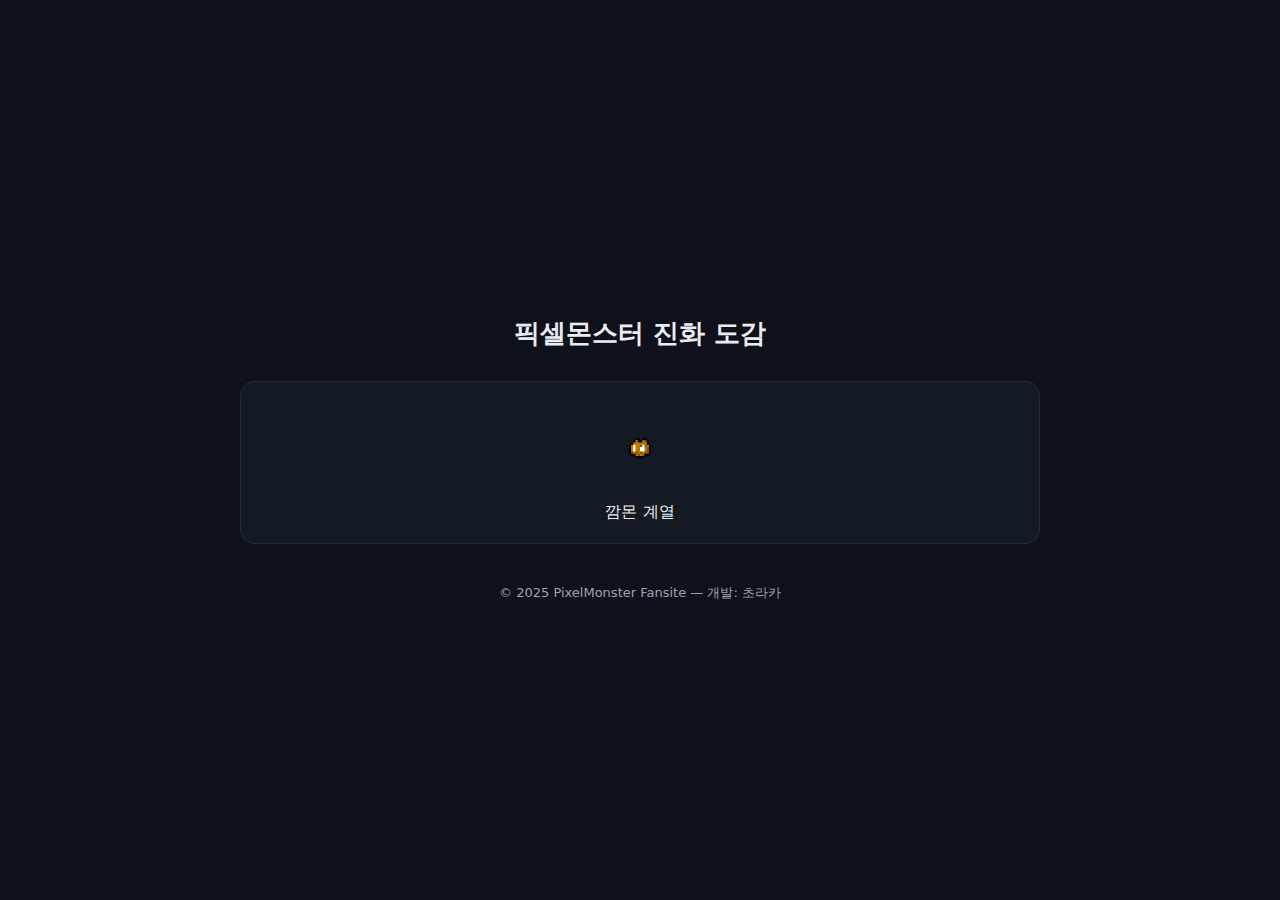
<file: index.html>
<!DOCTYPE html>
<html lang="ko">
<head>
  <meta charset="UTF-8" />
  <meta name="viewport" content="width=device-width, initial-scale=1.0" />
  <title>픽셀몬스터 도감</title>
  <style>
    :root {
      --bg: #0e1119;
      --card: #141a23;
      --border: #1f2a3a;
      --accent: #6ea8fe;
      --text: #e9ecf2;
      --muted: #9aa4ad;
    }
    body {
      background: var(--bg);
      color: var(--text);
      font-family: system-ui, -apple-system, Segoe UI, Roboto, "Noto Sans KR", sans-serif;
      margin: 0;
      display: flex;
      flex-direction: column;
      min-height: 100vh;
      align-items: center;
      justify-content: center;
      text-align: center;
    }
    h1 {
      font-size: 26px;
      margin-bottom: 30px;
    }
    .grid {
      display: grid;
      grid-template-columns: repeat(auto-fit, minmax(160px, 1fr));
      gap: 18px;
      width: min(800px, 90%);
    }
    .card {
      background: var(--card);
      border: 1px solid var(--border);
      border-radius: 14px;
      padding: 20px;
      transition: 0.25s;
      cursor: pointer;
      text-decoration: none;
      color: var(--text);
      display: flex;
      flex-direction: column;
      align-items: center;
    }
    .card:hover {
      border-color: var(--accent);
      box-shadow: 0 4px 20px rgba(0,0,0,.35);
      transform: translateY(-3px);
    }
    .card img {
      width: 90px;
      height: 90px;
      object-fit: contain;
      margin-bottom: 10px;
    }
    footer {
      margin-top: 40px;
      color: var(--muted);
      font-size: 13px;
    }
  </style>
</head>
<body>
  <h1>픽셀몬스터 진화 도감</h1>
  <div class="grid">
    <a href="ggammon.html" class="card">
      <img src="images/monsters/ggammon/ggammon.png" alt="깜몬">
      <span>깜몬 계열</span>
    </a>
  </div>

  <footer>
    © 2025 PixelMonster Fansite — 개발: 초라카
  </footer>
</body>
</html>
</file>
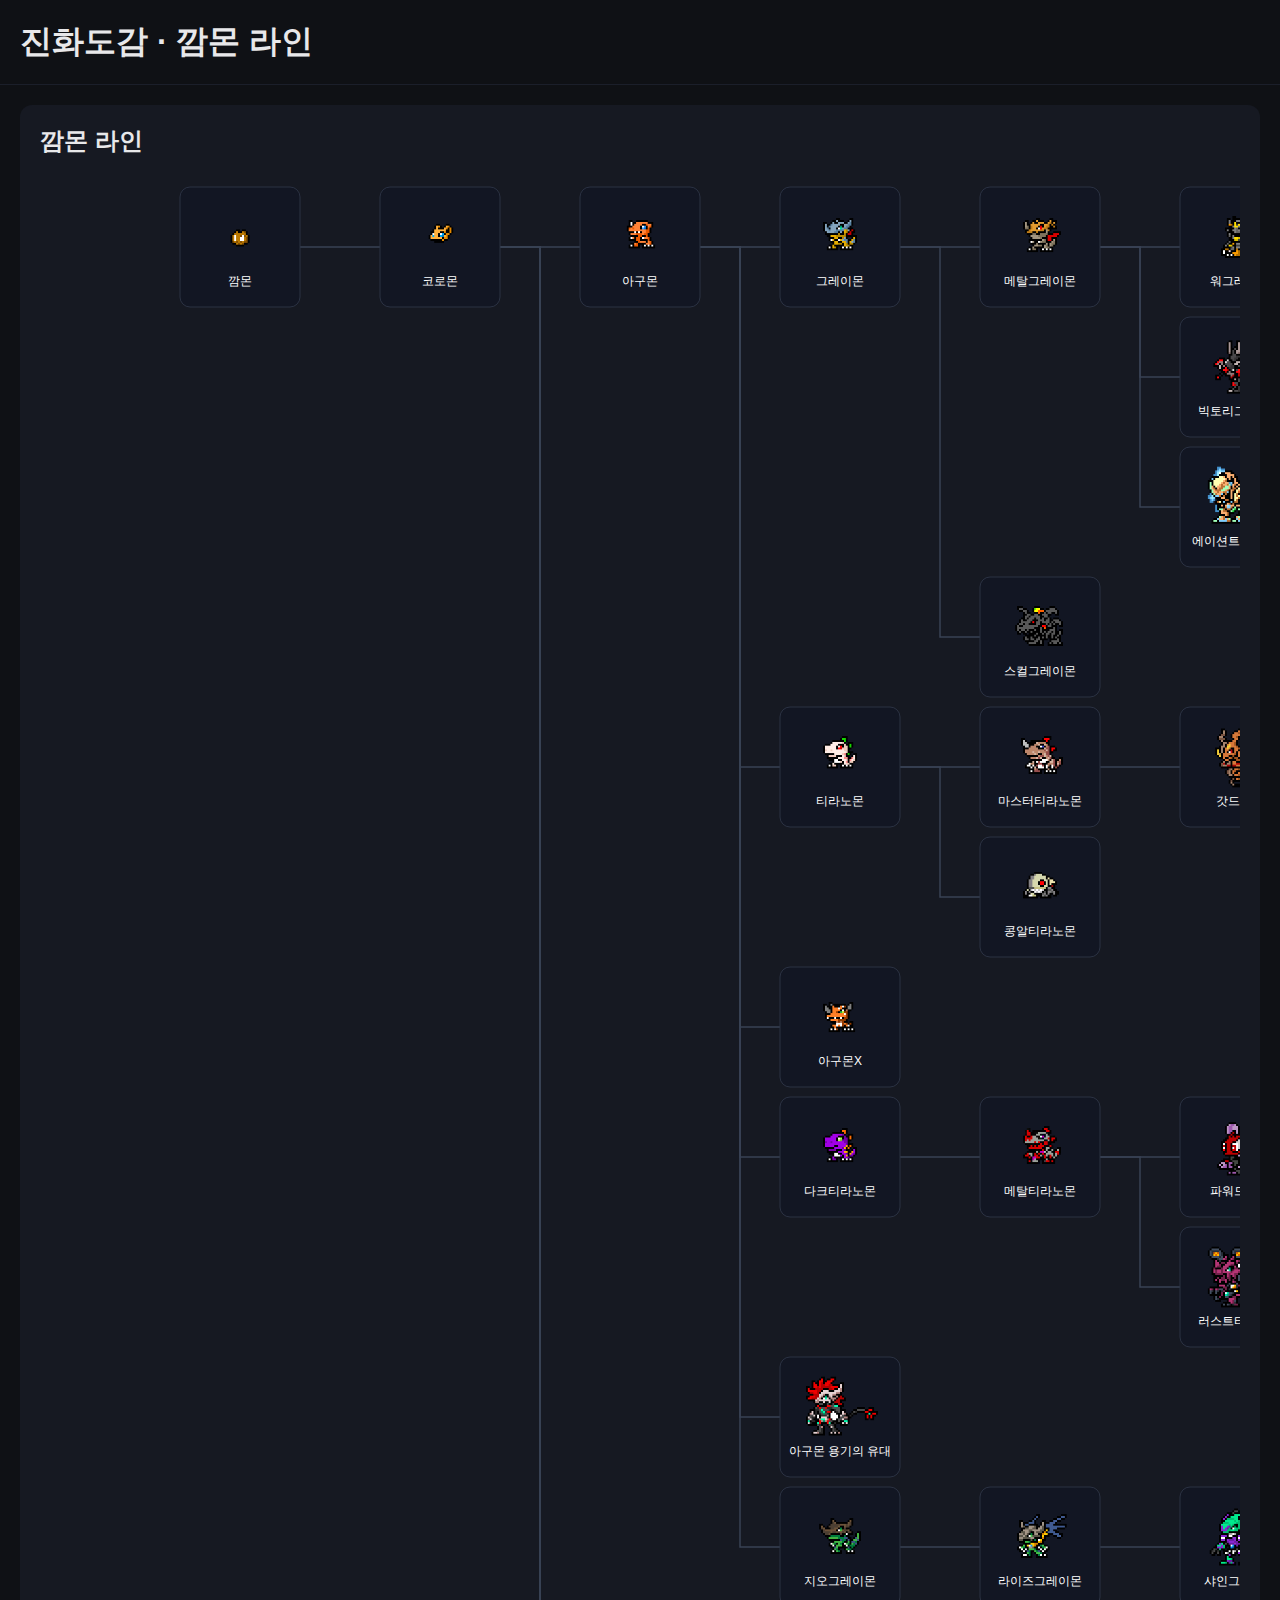
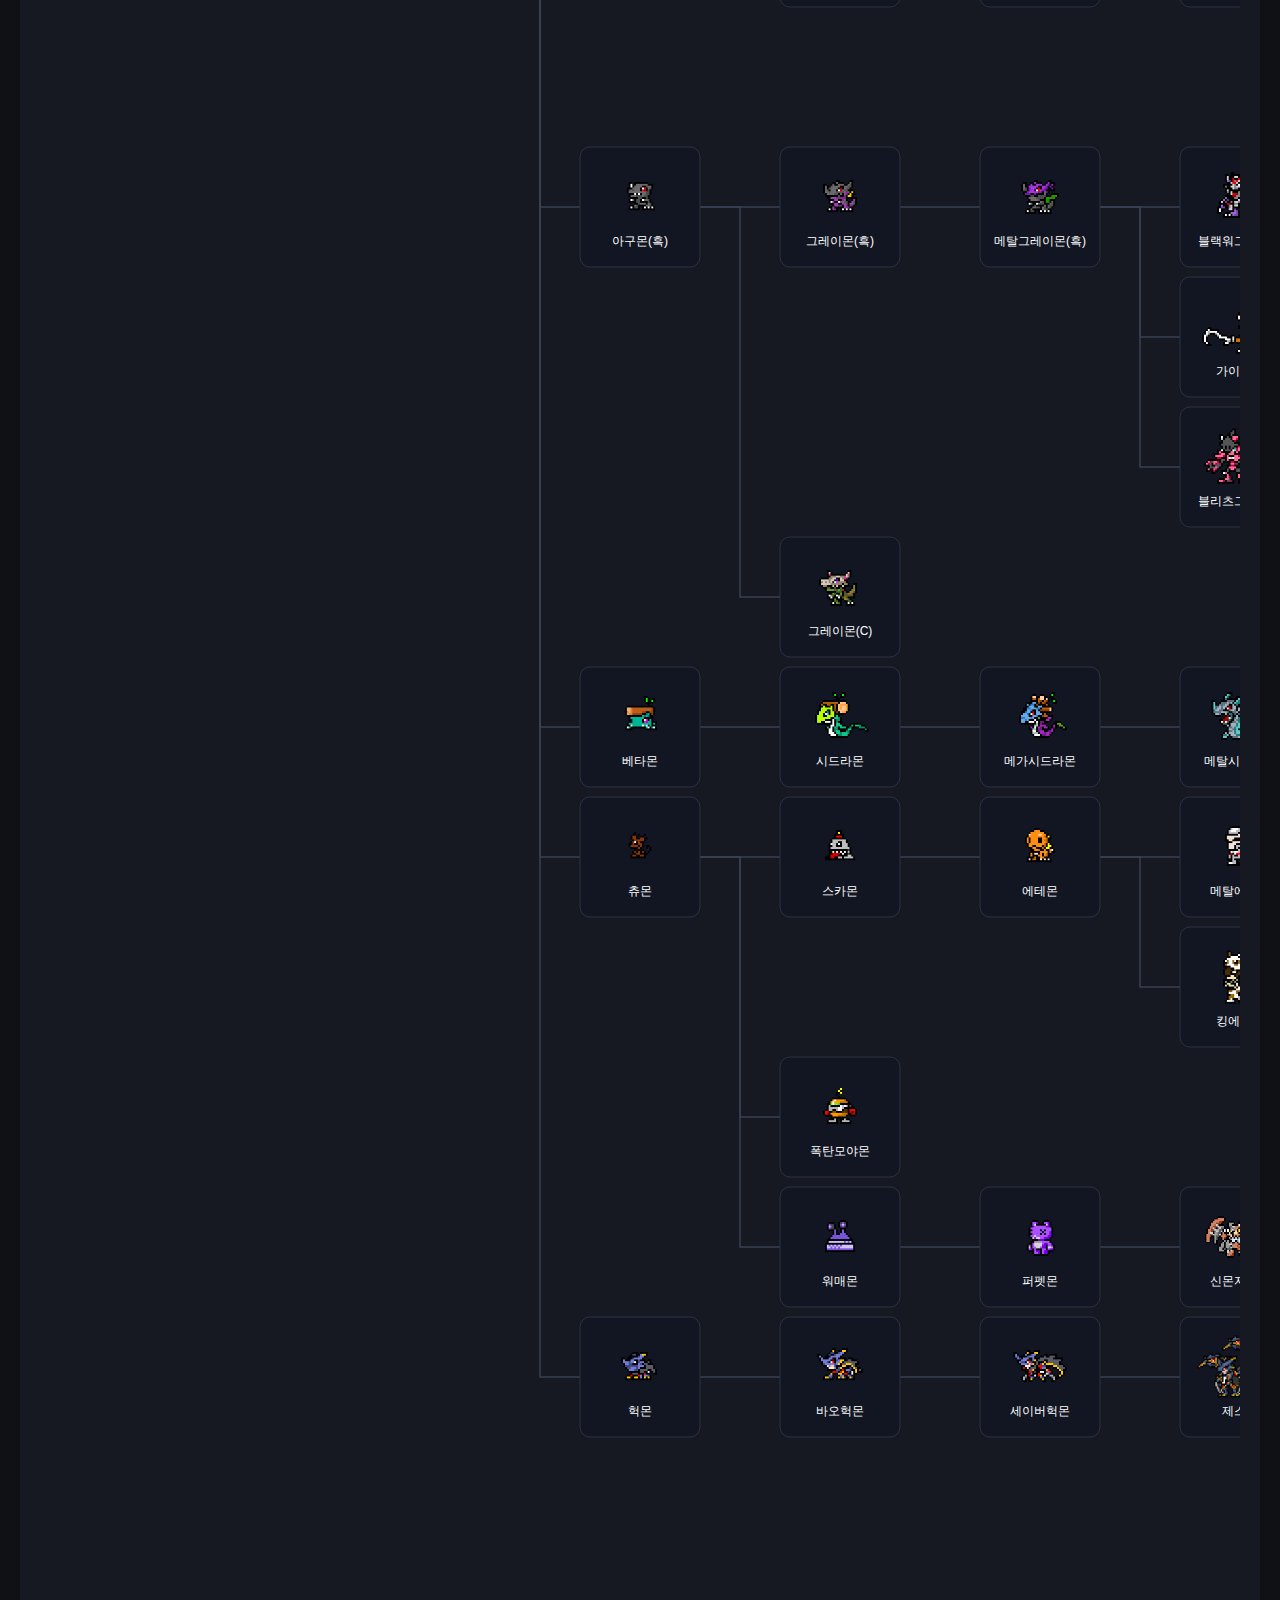
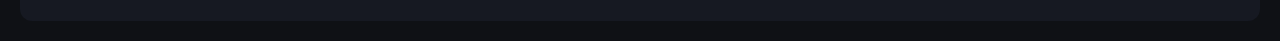
<file: ggammon.html>
<!DOCTYPE html>
<html lang="ko">
<head>
<meta charset="utf-8" />
<meta name="viewport" content="width=device-width, initial-scale=1" />
<title>픽셀몬스터 진화도감 - 깜몬 라인</title>
<link rel="stylesheet" href="./style.css" />
</head>
<body>
  <header><h1>진화도감 · 깜몬 라인</h1></header>
  <main>
    <section class="line-block">
      <h2 class="line-title">깜몬 라인</h2>
      <div class="svg-wrap">
        <svg id="svg-깜몬" width="1200" height="600" viewBox="0 0 1200 600"></svg>
      </div>
    </section>
  </main>

  <!-- 모달 -->
  <div id="monster-modal" class="modal">
    <div class="modal-card">
      <div class="modal-head">
        <img id="modal-img" alt="">
        <h3 id="monster-title" class="modal-title">—</h3>
        <button class="close-btn" id="close-modal">닫기</button>
      </div>
      <div class="modal-body">
        <div class="row"><div class="label">속성</div><div id="field-attribute" class="pill"></div></div>
        <div class="row"><div class="label">색깔</div><div id="field-color" class="pill"></div></div>
        <div class="row"><div class="label">단계</div><div id="field-stage" class="pill"></div></div>
        <div class="row"><div class="label">진화조건</div><div id="field-evo" class="pill"></div></div>
        <div class="row"><div class="label">이전트리</div><div id="field-prev" class="linklist"></div></div>
        <div class="row"><div class="label">다음트리</div><div id="field-next" class="linklist"></div></div>
        <div class="row"><div class="label">기본 스탯</div>
          <div class="stats">
            <div class="stat"><div class="k">코스트</div><div class="v" id="stat-cost"></div></div>
            <div class="stat"><div class="k">쿨타임</div><div class="v" id="stat-cooldown"></div></div>
            <div class="stat"><div class="k">크리확률</div><div class="v" id="stat-critical"></div></div>
            <div class="stat"><div class="k">공격력</div><div class="v" id="stat-attack"></div></div>
            <div class="stat"><div class="k">이동속도</div><div class="v" id="stat-speed"></div></div>
          </div>
        </div>
      </div>
    </div>
  </div>

  <script src="./js/tree.js"></script>
  <script>
  (async () => {
    let data;
    try {
      const res = await fetch('./data/gammon.json');
      if (!res.ok) throw new Error('fetch 실패');
      data = await res.json();
      console.log('✅ gammon.json 로드 완료');
    } catch (err) {
      console.warn('⚠️ JSON 불러오기 실패, 임시 데이터 사용');
      data = {
        line: "깜몬",
        monsters: [
          { name: "깜몬", next: ["코로몬"], previous: [] },
          { name: "코로몬", next: ["아구몬"], previous: ["깜몬"] },
          { name: "아구몬", next: ["그레이몬"], previous: ["코로몬"] },
          { name: "그레이몬", next: ["메탈그레이몬"], previous: ["아구몬"] },
          { name: "메탈그레이몬", next: ["워그레이몬"], previous: ["그레이몬"] },
          { name: "워그레이몬", next: [], previous: ["메탈그레이몬"] }
        ]
      };
    }

    renderMonsterTree(data.line, data.monsters);
  })();
  </script>
</body>
</html>
</file>
<file: style.css>
:root {
  --bg: #0f1115;
  --card: #161922;
  --line: #2a2f3a;
  --text: #e8e8ea;
  --muted: #9aa0a6;
  --accent: #6ea8fe;
}

body {
  margin: 0;
  background: var(--bg);
  color: var(--text);
  font-family: 'Noto Sans KR', sans-serif;
}

header {
  padding: 20px;
  border-bottom: 1px solid #1b1f2a;
}

h1, h2 {
  margin: 0;
}

.line-block {
  margin: 20px auto;
  background: var(--card);
  border-radius: 12px;
  padding: 20px;
  max-width: 1200px;
}

.svg-wrap {
  border-radius: 10px;
  overflow: auto;
}

.edge {
  stroke: #394254;
  stroke-width: 1.5;
}

.node rect {
  fill: #121623;
  stroke: #2b3243;
  rx: 10;
}

.node text {
  fill: #fff;
  font-size: 12px;
  text-anchor: middle;
}

/* ===== 모달 전체 영역 ===== */
.modal {
  position: fixed;
  inset: 0;
  display: none;
  align-items: center;
  justify-content: center;
  background: rgba(0, 0, 0, 0.55);
  backdrop-filter: blur(6px);
  z-index: 1000;
}
.modal.open {
  display: flex;
}

/* ===== 카드 베이스 ===== */
.modal-card {
  width: clamp(380px, 90vw, 640px);
  background: rgba(20, 22, 30, 0.75);
  border: 1px solid rgba(255, 255, 255, 0.08);
  border-radius: 18px;
  box-shadow: 0 12px 48px rgba(0, 0, 0, 0.5);
  overflow: hidden;
  animation: modalIn 0.25s ease-out;
}
@keyframes modalIn {
  from { transform: scale(0.96); opacity: 0; }
  to { transform: scale(1); opacity: 1; }
}

/* ===== 헤더 ===== */
.modal-head {
  display: flex;
  align-items: center;
  gap: 14px;
  padding: 18px 20px;
  background: linear-gradient(180deg, rgba(28,30,45,0.85), rgba(20,22,30,0.7));
  border-bottom: 1px solid rgba(255,255,255,0.07);
}
.modal-head img {
  width: 100px; height: 100px;
  border-radius: 12px;
  object-fit: cover;
  border: 1px solid rgba(255,255,255,0.1);
  background: #0f1322;
}
.modal-title {
  font-size: 17px;
  font-weight: 600;
  color: #e8ecff;
  margin: 0;
}
.close-btn {
  margin-left: auto;
  border: 1px solid rgba(255,255,255,0.08);
  background: rgba(40,45,60,0.5);
  color: #d1d6e6;
  border-radius: 10px;
  padding: 6px 12px;
  cursor: pointer;
  transition: background 0.15s;
}
.close-btn:hover {
  background: rgba(90,100,130,0.35);
}

/* ===== 본문 ===== */
.modal-body {
  display: grid;
  gap: 12px;
  padding: 20px 24px 26px;
}
.row {
  display: grid;
  grid-template-columns: 100px 1fr;
  gap: 12px;
  align-items: center;
}
.label {
  color: #9aa0b2;
  font-size: 13px;
}
.pill {
  background: rgba(28,32,45,0.65);
  border: 1px solid rgba(255,255,255,0.08);
  border-radius: 8px;
  padding: 6px 10px;
  font-size: 13px;
  color: #dbe2f1;
}
.linklist {
  display: flex;
  flex-wrap: wrap;
  gap: 8px;
}
.link {
  border: 1px solid rgba(100,140,255,0.25);
  background: rgba(50,70,130,0.25);
  color: #a7c3ff;
  border-radius: 8px;
  padding: 6px 10px;
  font-size: 13px;
  cursor: pointer;
  transition: background 0.15s;
}
.link:hover {
  background: rgba(100,140,255,0.3);
}

/* ===== 기본 스탯 ===== */
.stats {
  display: grid;
  grid-template-columns: repeat(5, 1fr);
  gap: 8px;
}
.stat {
  background: rgba(20,25,40,0.6);
  border: 1px solid rgba(255,255,255,0.06);
  border-radius: 10px;
  padding: 10px;
  text-align: center;
}
.stat .k {
  font-size: 11px;
  color: #9aa0b2;
}
.stat .v {
  margin-top: 4px;
  font-weight: 600;
  font-size: 13px;
  color: #e2e6f7;
}

/* ===== 스크롤바 개선 ===== */
.modal-body::-webkit-scrollbar {
  width: 8px;
}
.modal-body::-webkit-scrollbar-thumb {
  background: rgba(255,255,255,0.1);
  border-radius: 8px;
}
</file>
